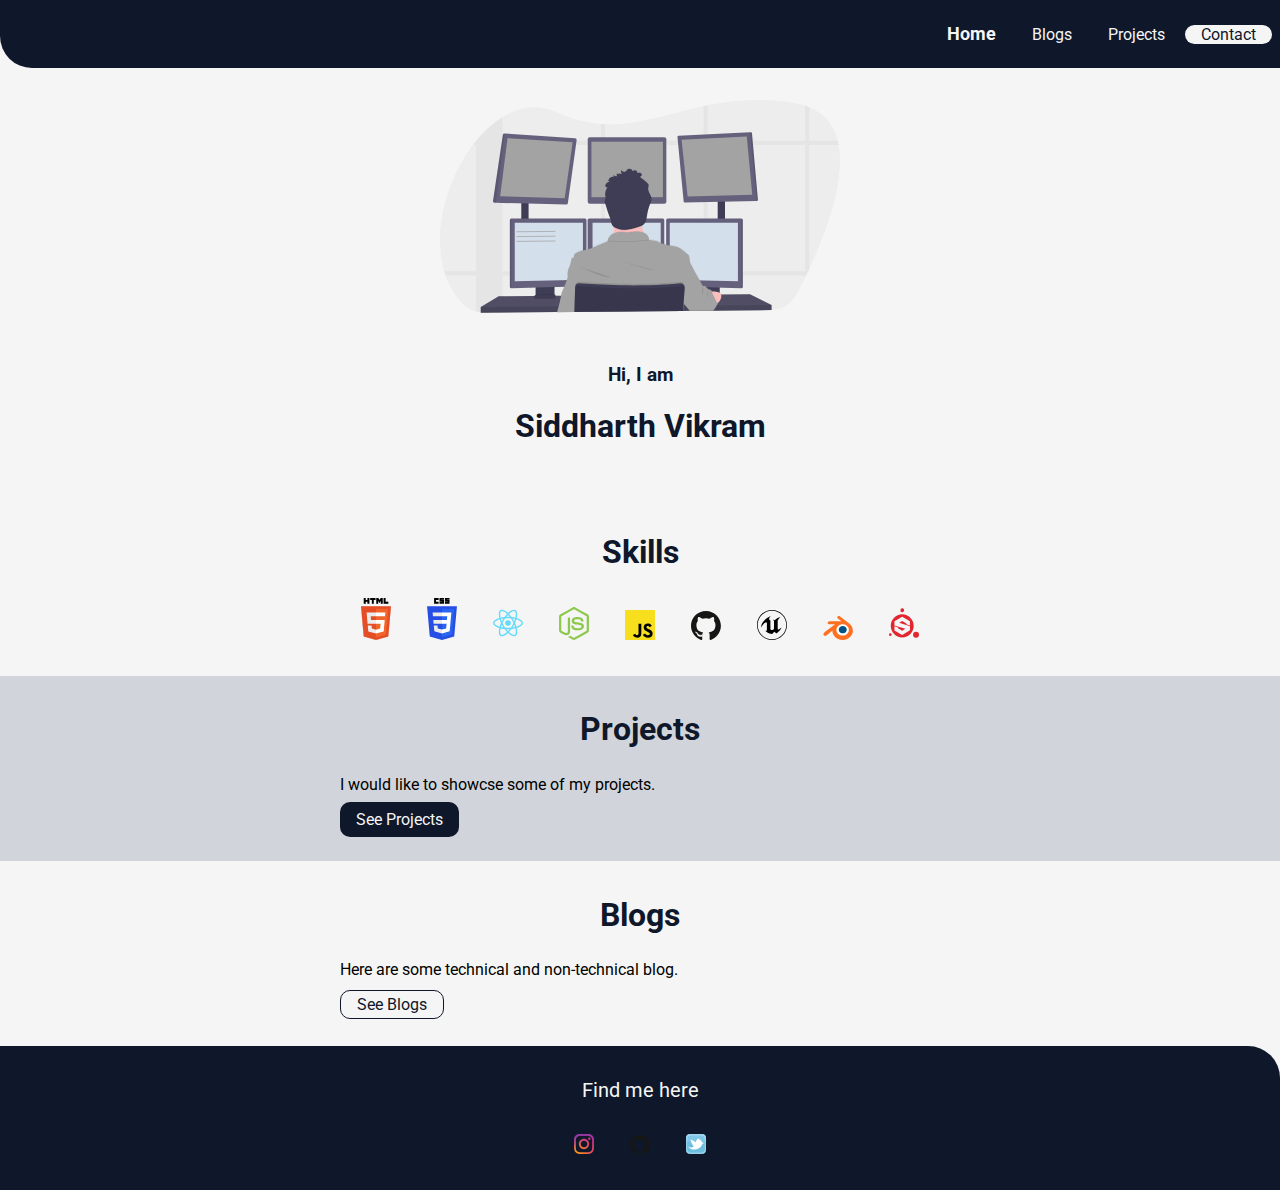
<file: index.html>
<!DOCTYPE html>
<html lang="en">
<head>
    <meta charset="UTF-8">
    <meta name="viewport" content="width=device-width, initial-scale=1.0">
    <title>Siddharth Vikram</title>
    <link rel="stylesheet" href="styles.css">
</head>
<body>
    
    <!-- navigation -->
    <nav class="navigation" >
        <ul class=" list-non-bullet nav-pills">
            <li class="list-item-inline">
                <a class="link link-active" href="/index.html">Home</a>
            </li>
            <li class="list-item-inline">
                <a class="link" href="/blogs.html">Blogs</a>
            </li>
            <li class="list-item-inline">
                <a class="link" href="/projects.html">Projects</a>
            </li>
            <li class="list-item-inline contact">
                <a class="contact-name" href="#contact">Contact</a>
            </li>
        </ul>
    </nav>

    <!-- hero -->
    <div>
        <!-- img -->
        <header class="hero">
            <img class=" hero hero-img" src="image/hero.svg">
           <div class="hero-text">
                <h3>Hi, I am</h3>
                <h1>Siddharth Vikram</h1>
            </div>
        </header>
    </div>
    
    <section>
        <div class="container-center">
            <h2>Skills</h2>
            
                <ul class=" list-non-bullet img-list">
                    <li class="list-item-inline"><img class="imgsize" src="image/html5-1.svg"></li>

                    <li class="list-item-inline"><img class="imgsize" src="image/css-3.svg"></li>
                    
                    <li class="list-item-inline"><img class="imgsize" src="image/react-2.svg"></li>
                   
                    <li class="list-item-inline"><img class="imgsize" src="image/nodejs-icon.svg"></li>
                    
                    <li class="list-item-inline"><img class="imgsize" src="image/javascript.svg"></li>
                   
                    <li class="list-item-inline"><img class="imgsize" src="image/github-icon-1.svg"></li>
                    
                    <li class="list-item-inline"><img class="imgsize" src="image/unreal-1.svg"></li>
                    
                    <li class="list-item-inline"><img class="imgsize" src="image/blender-2.svg"></li>
                   
                    <li class="list-item-inline"><img class="imgsize" src="image/substance-painter.svg"></li>
                </ul>
            
        </div>
    </section>

    <section class="color">
        <div class="container-center">
            <h2>Projects</h2>
            <p>I would like to showcse some of my projects.</p>
            <a class="primary-button" href="/projects.html">See Projects</a>
        </div>
    </section>

    <section>
        <div class="container-center">
            <h2>Blogs</h2>
            <p>Here are some technical and non-technical blog.</p>
            <a class="secondary-button" href="/blogs.html">See Blogs</a>
        </div>
    </section>


    <footer id="contact" class="foot">
        <div class="foot-head">Find me here</div>
        <ul class=" list-non-bullet img-list">
            
            <li class="list-item-inline"> <a href="https://www.instagram.com/siddharthvikram96/"><img class="imgsize-foot" src="image/instagram-2016.svg"></a></li>

            <li class="list-item-inline"> <a href="https://github.com/siddharthvikram"><img class="imgsize-foot" src="image/github-icon-1.svg"></a></li>

            <li class="list-item-inline"> <a href="https://twitter.com/siddharth_svs"><img class="imgsize-foot" src="image/twitter-4.svg"></a></li>
 
        </ul>
        
    </footer>
    
</body>
</html>
</file>
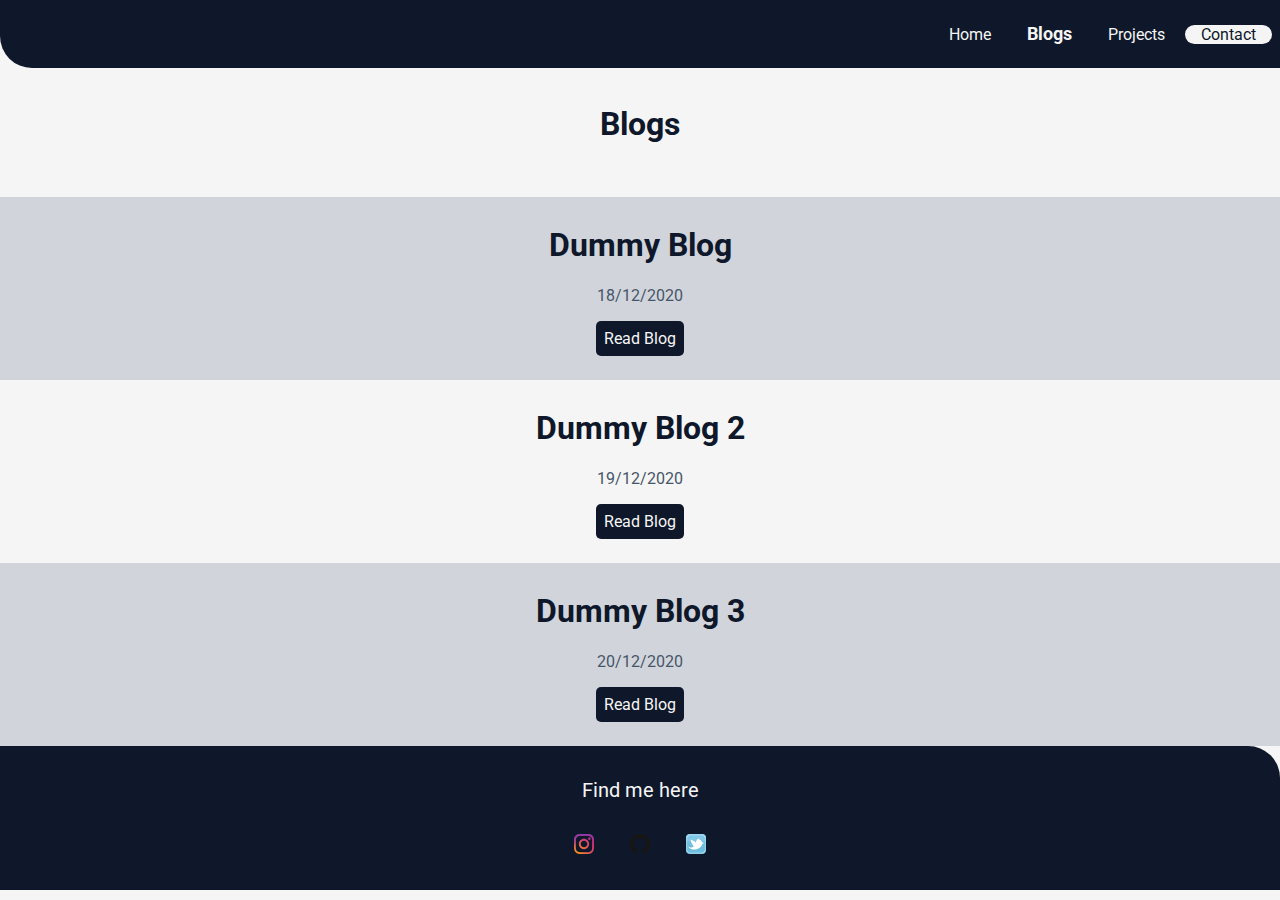
<file: blogs.html>
<!DOCTYPE html>
<html lang="en">
<head>
    <meta charset="UTF-8">
    <meta name="viewport" content="width=device-width, initial-scale=1.0">
    <title>Siddharth Vikram - Blogs</title>
    <link rel="stylesheet" href="styles.css">
</head>
<body class="backcolor">
    <nav class="navigation" >
        <ul class=" list-non-bullet nav-pills">
            <li class="list-item-inline">
                <a class="link" href="/index.html">Home</a>
            </li>
            <li class="list-item-inline">
                <a class="link link-active" href="/blogs.html">Blogs</a>
            </li>
            <li class="list-item-inline">
                <a class="link" href="/projects.html">Projects</a>
            </li>
            <li class="list-item-inline contact">
                <a class="contact-name" href="#contact">Contact</a>
            </li>
        </ul>
    </nav>

    <header class="hero">
       <div class="hero-text">
           <h1>Blogs</h1>
        </div>
    </header>

    <Section class="proj-sec1">
        <h1 class="sec-h1" > Dummy Blog  </h1>
        <p class="sec-h3">18/12/2020</p>
        <a class="proj-link" href="https://siddharthvikram96.medium.com/dummy-blog-79a9076073a1">Read Blog</a>
    </Section>

    <Section class="proj-sec2">
        <h1 class="sec-h1" > Dummy Blog 2 </h1>
        <p class="sec-h3">19/12/2020</p>
        <a class="proj-link" href="https://siddharthvikram96.medium.com/dummy-blog-79a9076073a1">Read Blog</a>
    </Section>

    <Section class="proj-sec1">
        <h1 class="sec-h1" > Dummy Blog 3 </h1>
        <p class="sec-h3">20/12/2020</p>
        <a class="proj-link" href="https://siddharthvikram96.medium.com/dummy-blog-79a9076073a1">Read Blog</a>
    </Section>

</div>

<footer id="contact" class="foot">
    <div class="foot-head">Find me here</div>
    <ul class=" list-non-bullet img-list">
        
        <li class="list-item-inline"> <a href="https://www.instagram.com/siddharthvikram96/"><img class="imgsize-foot" src="image/instagram-2016.svg"></a></li>

        <li class="list-item-inline"> <a href="https://github.com/siddharthvikram"><img class="imgsize-foot" src="image/github-icon-1.svg"></a></li>

        <li class="list-item-inline"> <a href="https://twitter.com/siddharth_svs"><img class="imgsize-foot" src="image/twitter-4.svg"></a></li>

    </ul>
    
</footer>
</body>
</html>
</file>
<file: styles.css>
@import url('https://fonts.googleapis.com/css2?family=Roboto:wght@300;400;700&display=swap');

:root{
    --primary-color: #0F172A;
    --secondary-color: #475569;
    --base-color: #F5F5F5;
}

html{ 
    box-sizing: border-box;
    margin: 0px;
    padding: 0px;
    height: 100%;
}

body{
    font-family: 'Roboto', sans-serif;
    background-color: var(--base-color);
    margin: 0px;
}

.hero{
    padding: 2rem;
    padding-top: 1rem;
}

.hero-img{
    max-width: 100%;
    width: 400px;
    display: block;
    margin: auto;
}

.hero-text{
    max-width: 400px;
    text-align: center;
    color: var(--primary-color);
    display: block;
    margin: auto;
}

.list-non-bullet{
    list-style-type: none;
    padding-inline-start: 0px;
}

.navigation{
    background-color: var(--primary-color);
    color: var(--base-color);
    padding: 0.5rem; 
    border-bottom-left-radius: 2rem;  
}
.navigation .nav-pills{
    text-align: right;
}

.contact{
    background-color: var(--base-color);
    border-radius: 10px;
}

.contact-name{
    color: var(--primary-color);
    text-decoration: none;
}
.link{
    color: var(--base-color);
    text-decoration: none;
}

.link-active{
    font-weight: bold;
    font-size: 1.1rem;
}

.container{
    max-width: 700px;
}

.container-center{
    max-width: 600px;
    margin: auto;
    padding: .5rem 0rem 2rem 0rem;
}

.img-list{
    text-align: center;
    margin: auto;
}



.list-item-inline{
    display: inline;
    padding: 0rem 1rem;
}

.imgsize{
    max-width: 30px;
}

.imgsize-foot{
    max-width: 20px;
}

section h2{
    text-align: center;
    font-size: 1.5rem;
}


 section div h2{
font-size: 2rem;
color: var(--primary-color);
}

.color{
    background-color:#D1D5DB;
}
.primary-button{
    color: var(--base-color);
    background-color: var(--primary-color);
    border-radius: 10px;
    padding: .5rem 1rem;
    margin: 1rem 0rem;
    text-decoration: none;
}

.secondary-button{
    color: var(--primary-color);
    background-color: var(--base-color);
    border: 1.5px solid var(--primary-color);
    border-radius: 10px;
    padding: .25rem 1rem;
    margin: 1rem 0rem;
    text-decoration: none;
}

.foot{
    background-color: var(--primary-color);
    padding: 2rem;
    border-top-right-radius: 2rem;
}

.foot-head{
    text-align: center;
    color: var(--base-color);
    font-size: 20px;
    margin-bottom: 2rem;
}

.proj-sec1{
    display: block;
    margin: auto;
    text-align: center;
    color: var(--primary-color);background-color: #D1D5DB;
    padding: .5rem  0rem 2rem;
}

.proj-sec2{
    display: block;
    margin: auto;
    text-align: center;
    color: var(--primary-color);
    padding: .5rem  0rem 2rem;
    
}

.sec-h1{
 color: var(--primary-color);
}

.sec-h3{
    color: var(--secondary-color);
    padding-bottom: .5rem;
}

.proj-link{
    text-decoration: none;
    background-color: var(--primary-color);
    color: var(--base-color);
    padding: .5rem;
    border-radius: 5px;
    margin: 0rem .5rem;

}
</file>
